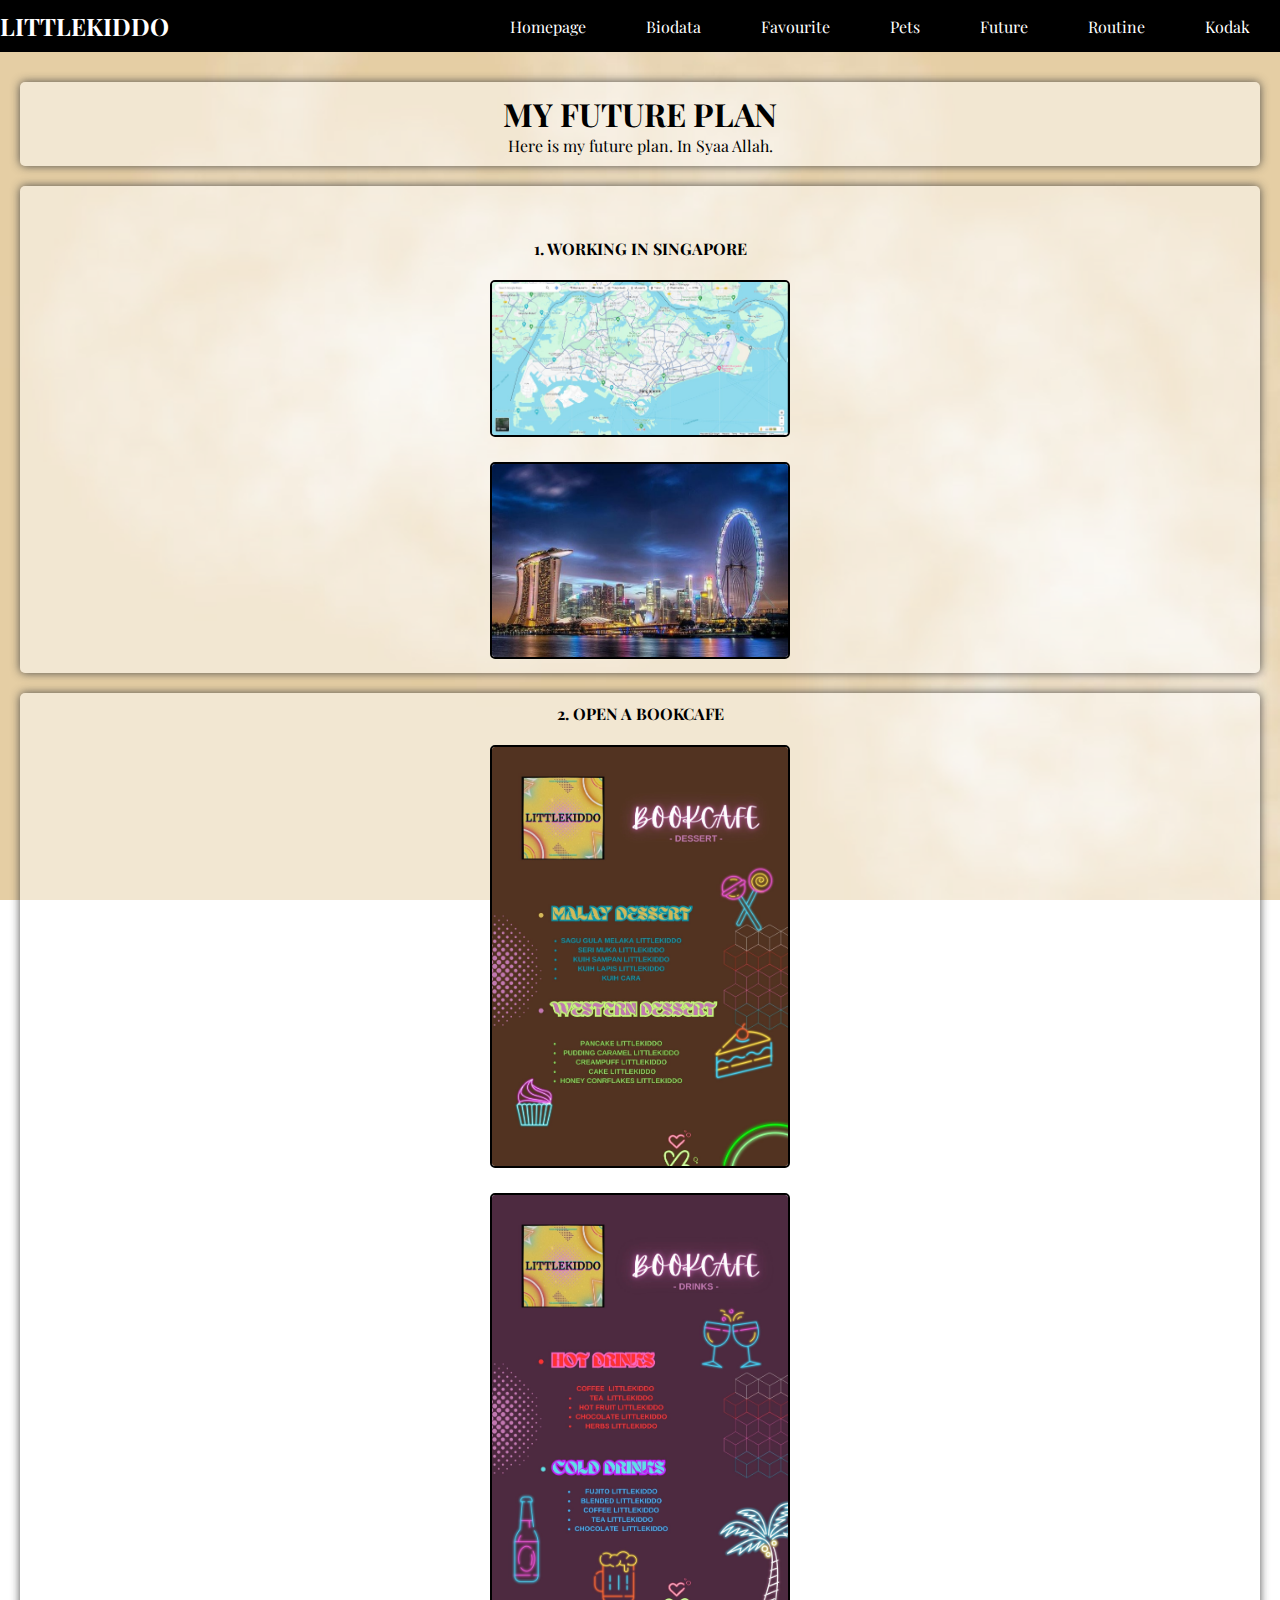
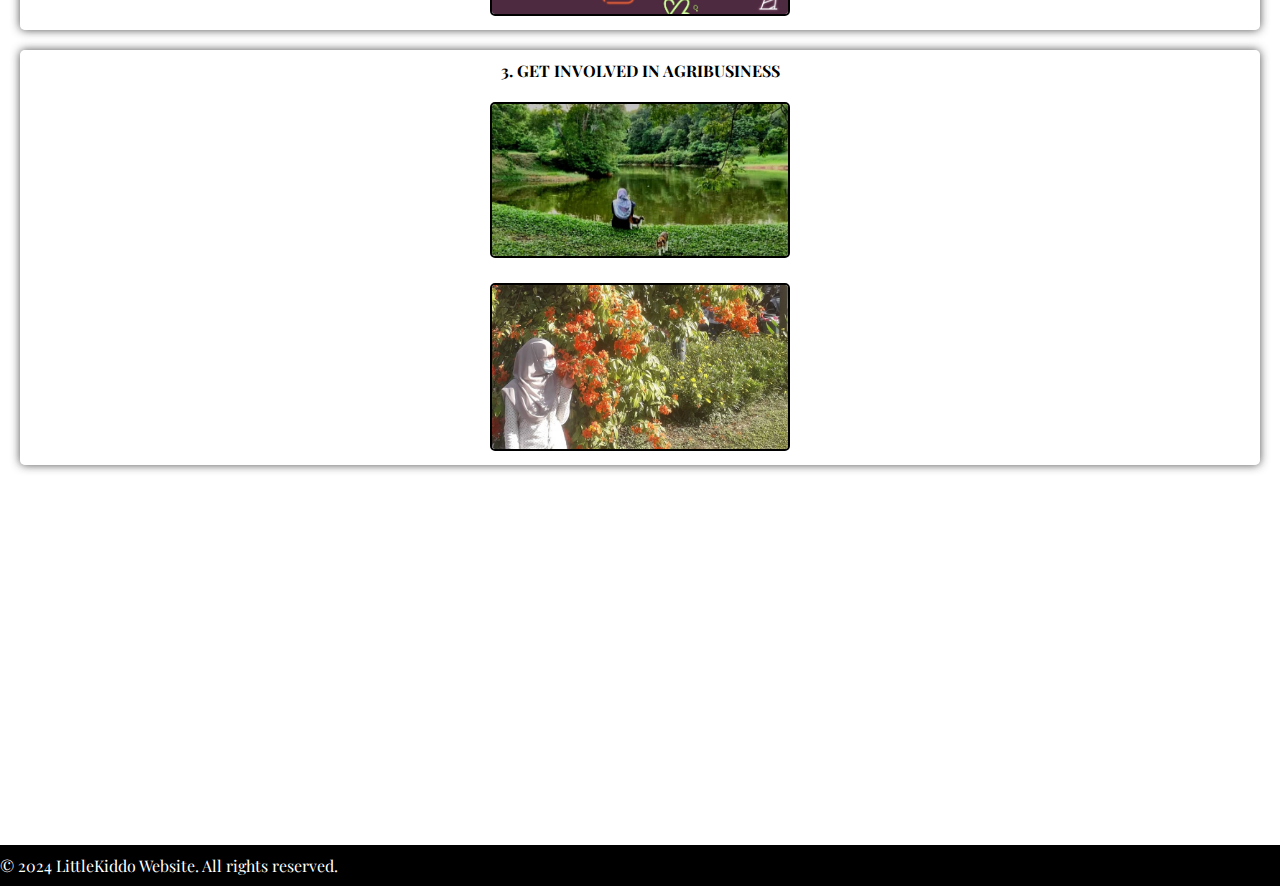
<file: future.html>
<!DOCTYPE html>
<html lang="en">
<head>
<meta charset="UTF-8">
<meta http-equiv="X-UA-Compatible" content="IE=edge">
<meta name="viewport" content="width=device-width, initial-scale=1.0">
<title>Littlekiddo website</title>
<link rel="stylesheet" href="source/style.css">
<link rel="preconnect" href="https://fonts.googleapis.com">
<link rel="preconnect" href="https://fonts.gstatic.com" crossorigin>
<link href="https://fonts.googleapis.com/css2?family=Playfair+Display:ital,wght@0,400..900;1,400..900&display=swap" rel="stylesheet">
<link rel="stylesheet" href="https://cdnjs.cloudflare.com/ajax/libs/font-awesome/6.5.2/css/all.min.css" integrity="sha512-SnH5WK+bZxgPHs44uWIX+LLJAJ9/2PkPKZ5QiAj6Ta86w+fsb2TkcmfRyVX3pBnMFcV7oQPJkl9QevSCWr3W6A==" crossorigin="anonymous" referrerpolicy="no-referrer" />
<style>
img {
	width: 300px;
	height: auto;
	border: 2px solid #000;
	border-radius: 5px;
}
</style>

</head>
<body class="future-background">
    <header>
<h2>LITTLEKIDDO</h2>
        <nav>
            <ul class="navbar">
                <li><a href="index.html">Homepage</a></li>
                <li><a href="bio.html">Biodata</a></li>
                <li><a href="fav.html">Favourite</a></li>
                <li><a href="pets.html">Pets</a></li>
                <li><a href="future.html">Future</a></li>
                <li><a href="routine.html">Routine</a></li>
                <li><a href="kodak.html">Kodak</a></li>
            </ul>
        </nav>
    </header>
<center>
    <main>
        <section>
            <h1>MY FUTURE PLAN</h1>
            <p>Here is my future plan. In Syaa Allah.
	    </p>
	</section>

	<section>
	     <p>
	     <br></br>
	     <strong>1. WORKING IN SINGAPORE</strong>
	     <br></br>
	     <img src="source/sg.jpg">
	     <br></br>
	     <img src="source/sgcity.jpg">
	     </p>
	</section>

	<section>
	     <strong>2. OPEN A BOOKCAFE</strong>
	     <br></br>
      	     <img src="source/BOOKCAFE.jpg">
	     <br></br>
	     <img src="source/BOOKCAFE1.jpg">
	</section>

	<section>
	     <p>
	     <strong>3. GET INVOLVED IN AGRIBUSINESS</strong>
	     <br></br>
	     <img src="source/garden.jpg">
             <br></br>
	     <img src="source/garden2.jpg">
  	     </p>
	</section>
    </main>
</center>

    <footer>
        <p>&copy; 2024 LittleKiddo Website. All rights reserved.</p>
    </footer>
</body>
</html>
</file>
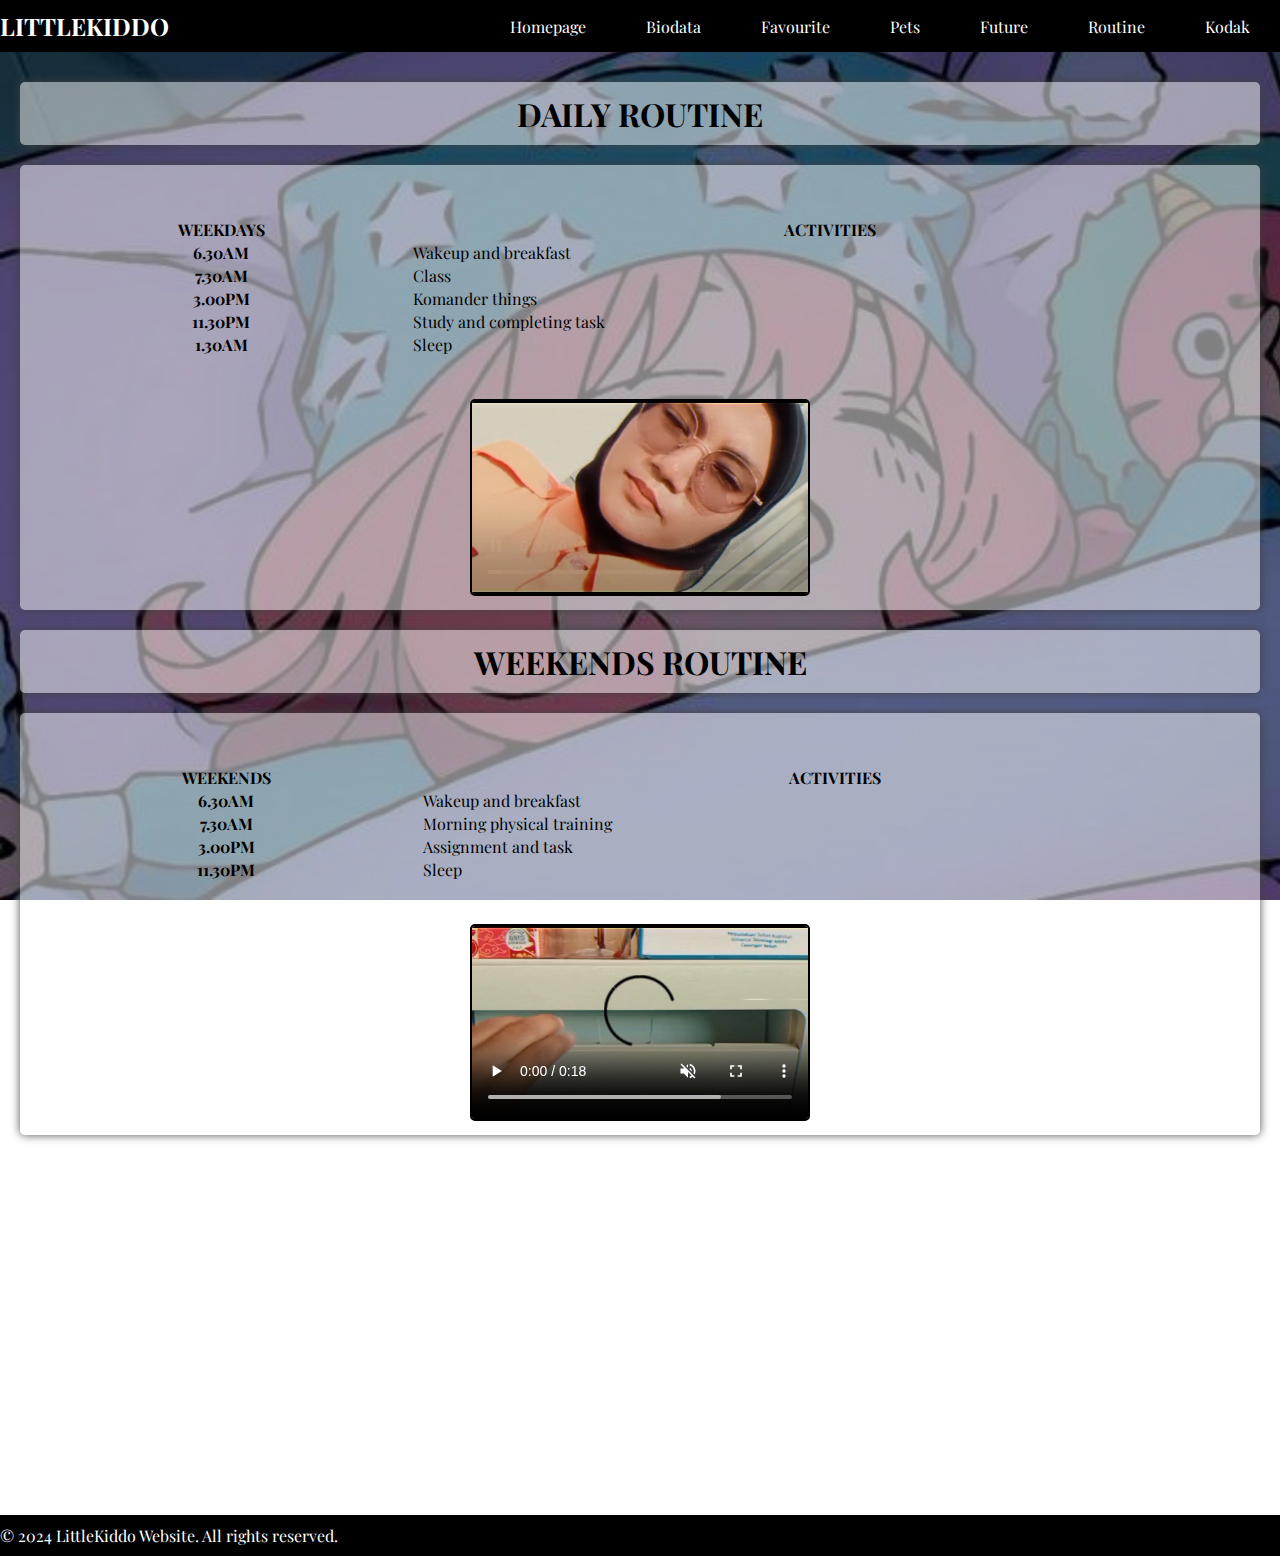
<file: routine.html>
<!DOCTYPE html>
<html lang="en">
<head>
<meta charset="UTF-8">
<meta http-equiv="X-UA-Compatible" content="IE=edge">
<meta name="viewport" content="width=device-width, initial-scale=1.0">
<title>Littlekiddo website</title>
<link rel="stylesheet" href="source/style.css">
<link rel="preconnect" href="https://fonts.googleapis.com">
<link rel="preconnect" href="https://fonts.gstatic.com" crossorigin>
<link href="https://fonts.googleapis.com/css2?family=Playfair+Display:ital,wght@0,400..900;1,400..900&display=swap" rel="stylesheet">
<link rel="stylesheet" href="https://cdnjs.cloudflare.com/ajax/libs/font-awesome/6.5.2/css/all.min.css" integrity="sha512-SnH5WK+bZxgPHs44uWIX+LLJAJ9/2PkPKZ5QiAj6Ta86w+fsb2TkcmfRyVX3pBnMFcV7oQPJkl9QevSCWr3W6A==" crossorigin="anonymous" referrerpolicy="no-referrer" />
<style>
img {
	width: 300px;
	height: auto;
	border: 2px solid #000;
	border-radius: 5px;
}

tr:hover {
	background-color: rgb(96, 72, 128);
}
</style>

</head>
<body class="r-background">
    <header>
<h2>LITTLEKIDDO</h2>
        <nav>
            <ul class="navbar">
                <li><a href="index.html">Homepage</a></li>
                <li><a href="bio.html">Biodata</a></li>
                <li><a href="fav.html">Favourite</a></li>
                <li><a href="pets.html">Pets</a></li>
                <li><a href="future.html">Future</a></li>
                <li><a href="routine.html">Routine</a></li>
                <li><a href="kodak.html">Kodak</a></li>
            </ul>
        </nav>
    </header>
<center>
    <main>
        <section>
	     <h1>DAILY ROUTINE</h1>
	</section>

	<section>
	     <br></br>
	<table style="width:100%">
 	     <tr>
    	     <th>WEEKDAYS</th>
   	     <th>ACTIVITIES</th>
	     </tr>
	     <tr>
	     <th>6.30AM</th>
	     <td>Wakeup and breakfast</td>
	     </tr>
	     <tr>
	     <th>7.30AM</th>
	     <td>Class</td>
	     </tr>
	     <tr>
	     <th>3.00PM</th>
	     <td>Komander things</td>
	     </tr>
	     <tr>
	     <th>11.30PM</th>
	     <td>Study and completing task</td>
	     </tr>
	     <tr>
	     <th>1.30AM</th>
 	     <td>Sleep</td>
	     </tr>
	</table>
 	     <br></br>
        <video controls autoplay muted loop class="bio-video">
             <source src="source/weekdays.mp4" type="video/mp4">
	</video>
	</section>

	<section>
	     <h1>WEEKENDS ROUTINE</h1>
	</section>

	<section>
	      <br></br>
	<table style="width:100%">
  	     <tr>
   	     <th>WEEKENDS</th>
 	     <th>ACTIVITIES</th>
 	     </tr>
	     <tr>
	     <th>6.30AM</th>
	     <td>Wakeup and breakfast</td>
	     </tr>
	     <tr>
	     <th>7.30AM</th>
	     <td>Morning physical training</td>
	     </tr>
	     <tr>
	     <th>3.00PM</th>
	     <td>Assignment and task</td>
	     </tr>
	     <tr>
	     <th>11.30PM</th>
    	     <td>Sleep</td>
	     </tr>
	</table>
	     <br></br>
	<video controls autoplay muted loop class="bio-video">
             <source src="source/routine.mp4" type="video/mp4">
	</video>
	</section>
    </main>
</center>

<footer>
        <p>&copy; 2024 LittleKiddo Website. All rights reserved.</p>
</footer>
</body>
</html>
</file>
<file: source/style.css>
* {
    margin: 0;
    padding: 0;
    box-sizing: border-box;
    font-family: 'Playfair Display', serif;
}

body {
    background-image: url('travel - Copy.jpg');
    background-repeat: no-repeat;
    background-attachment: fixed;
    background-size: cover;
    margin: 0;
    padding: 0;
}

.single-background {
    background-image: url('me4 - Copy.jpg');
    background-repeat: no-repeat;
    background-attachment: fixed;
    background-size: cover;
}

.pets-background {
    background-image: url('bgh.jpg');
    background-repeat: no-repeat;
    background-attachment: fixed;
    background-size: cover;
}

.future-background {
    background-image: url('bgg.jpg');
    background-repeat: no-repeat;
    background-attachment: fixed;
    background-size: cover;
}

.r-background {
    background-image: url('fav.jpg');
    background-repeat: no-repeat;
    background-attachment: fixed;
    background-size: cover;
}

.kodak-background {
    background-image: url('kodak.jpg');
    background-repeat: no-repeat;
    background-attachment: fixed;
    background-size: cover;
}

.bg-video {
    position: fixed;
    top: 0;
    left: 0;
    width: 100%;
    height: 100%;
    object-fit: cover;
    z-index: -1;
}

header {
    background: #000;
    color: #fff;
    padding: 10px 0;
    display: flex;
    justify-content: space-between;
    align-items: center;
}


.navbar {
    list-style: none;
    display: flex;
}

.navbar li {
    margin: 0 20px;
}

.navbar a {
    color: #fff;
    text-decoration: none;
    padding: 5px 10px;
    transition: background 0.3s, color 0.3s;
    border-radius: 5px;
}

.navbar a:hover {
    background: rgb(253, 252, 232);
    color: #000;
}

main {
    padding: 20px;
    display: flex;
    flex-direction: column;
    align-items: flex-start;
}

section {
    width: 100%;
    margin: 10px 0;
    padding: 10px;
    background: rgba(255,255,255,0.5);
    border-radius: 5px;
    box-shadow: 0 0 10px rgba(65, 65, 65, 0.925);
}

.section-right{
    width: 99%;
    margin: 30px 0;
    padding: 20px;
    background: rgb(253, 252, 232);
    border-radius: 5px;
    box-shadow: 0 0 10px rgba(252, 255, 95, 0.925);
}

.bio-video {
    width: 340px;
    border: 2px solid #000;
    border-radius: 5px;
}

social-icon {
    list-style: none;
    display: flex;
    font-size: 5px;
}

.social-icon a {
    color: #fff;
    text-decoration: none;
    padding: 5px 10px;
    transition: background 0.3s, color 0.3s;
    border-radius: 5px;
}

.social-icon:hover {
    color:rgb(253, 252, 232);
}

footer {
    background: #000;
    color: #fff;
    padding: 10px 0;
    margin-top: 350px;
}
</file>
